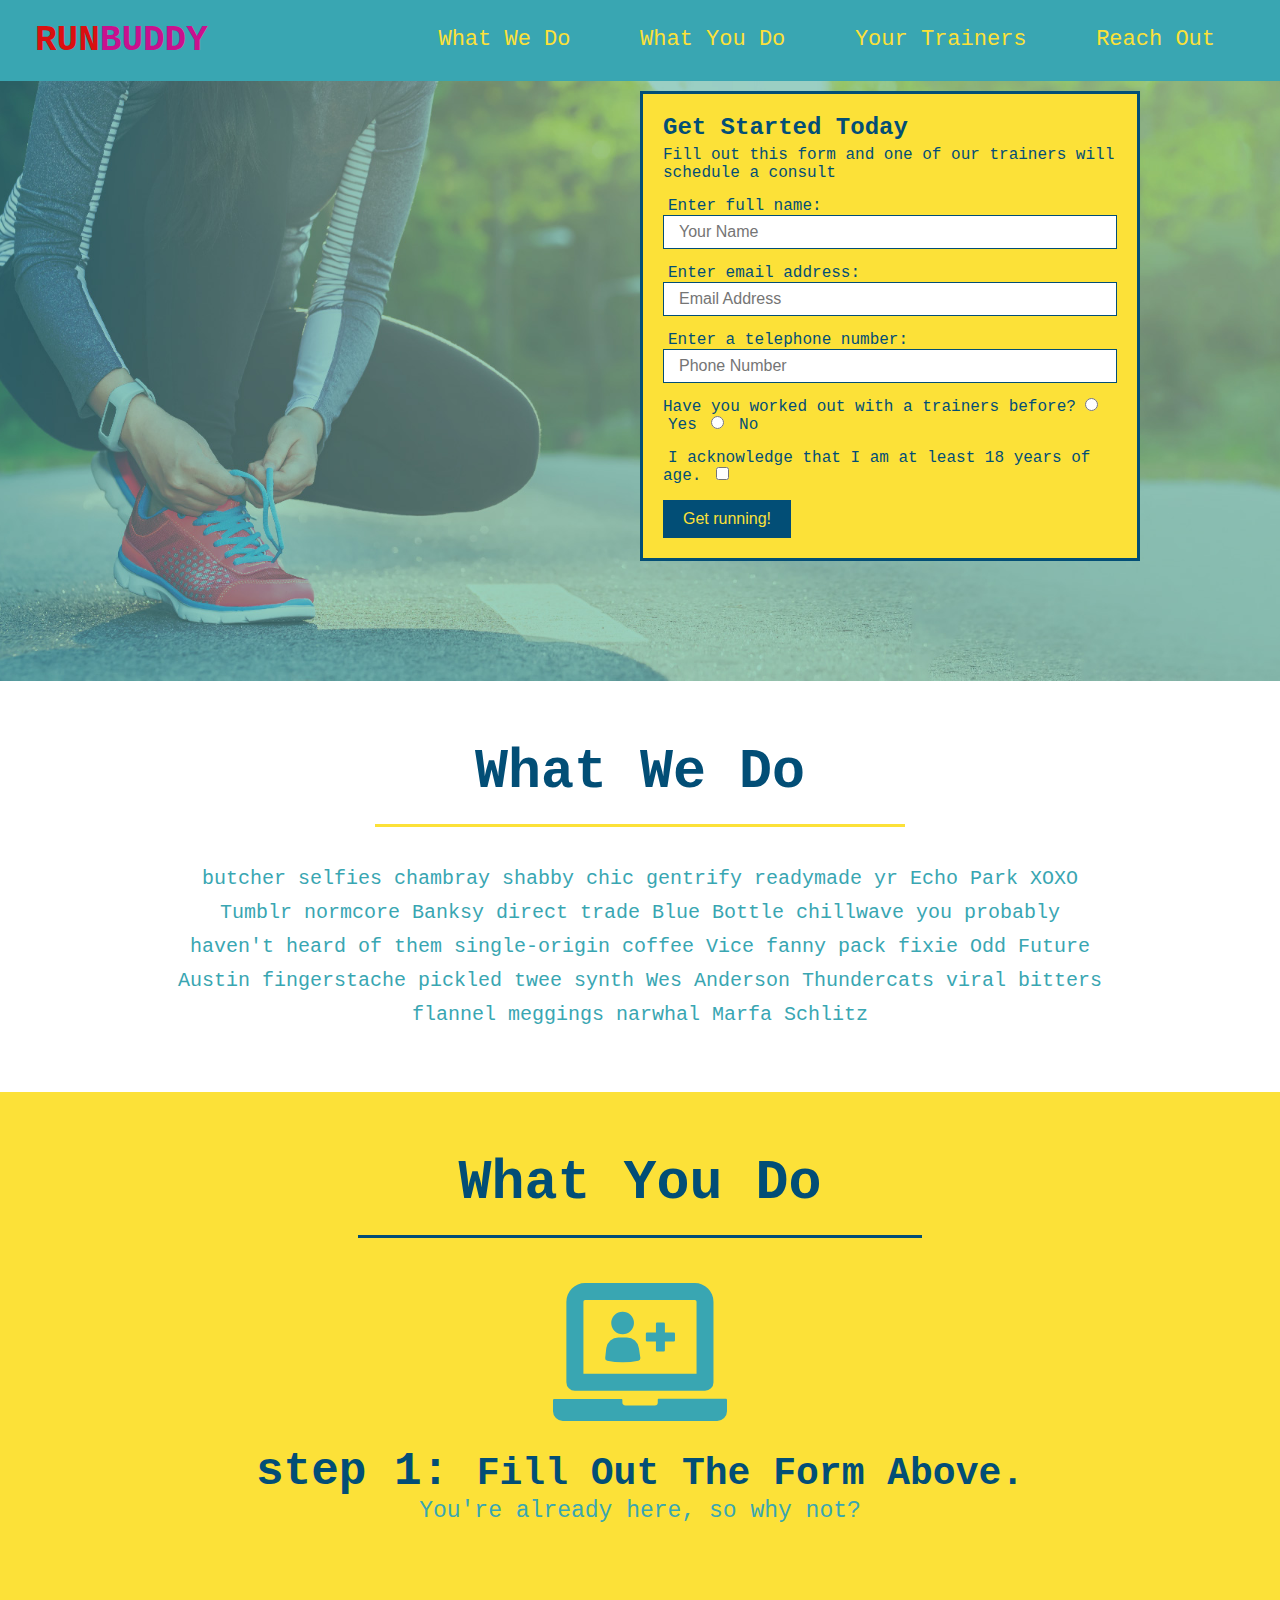
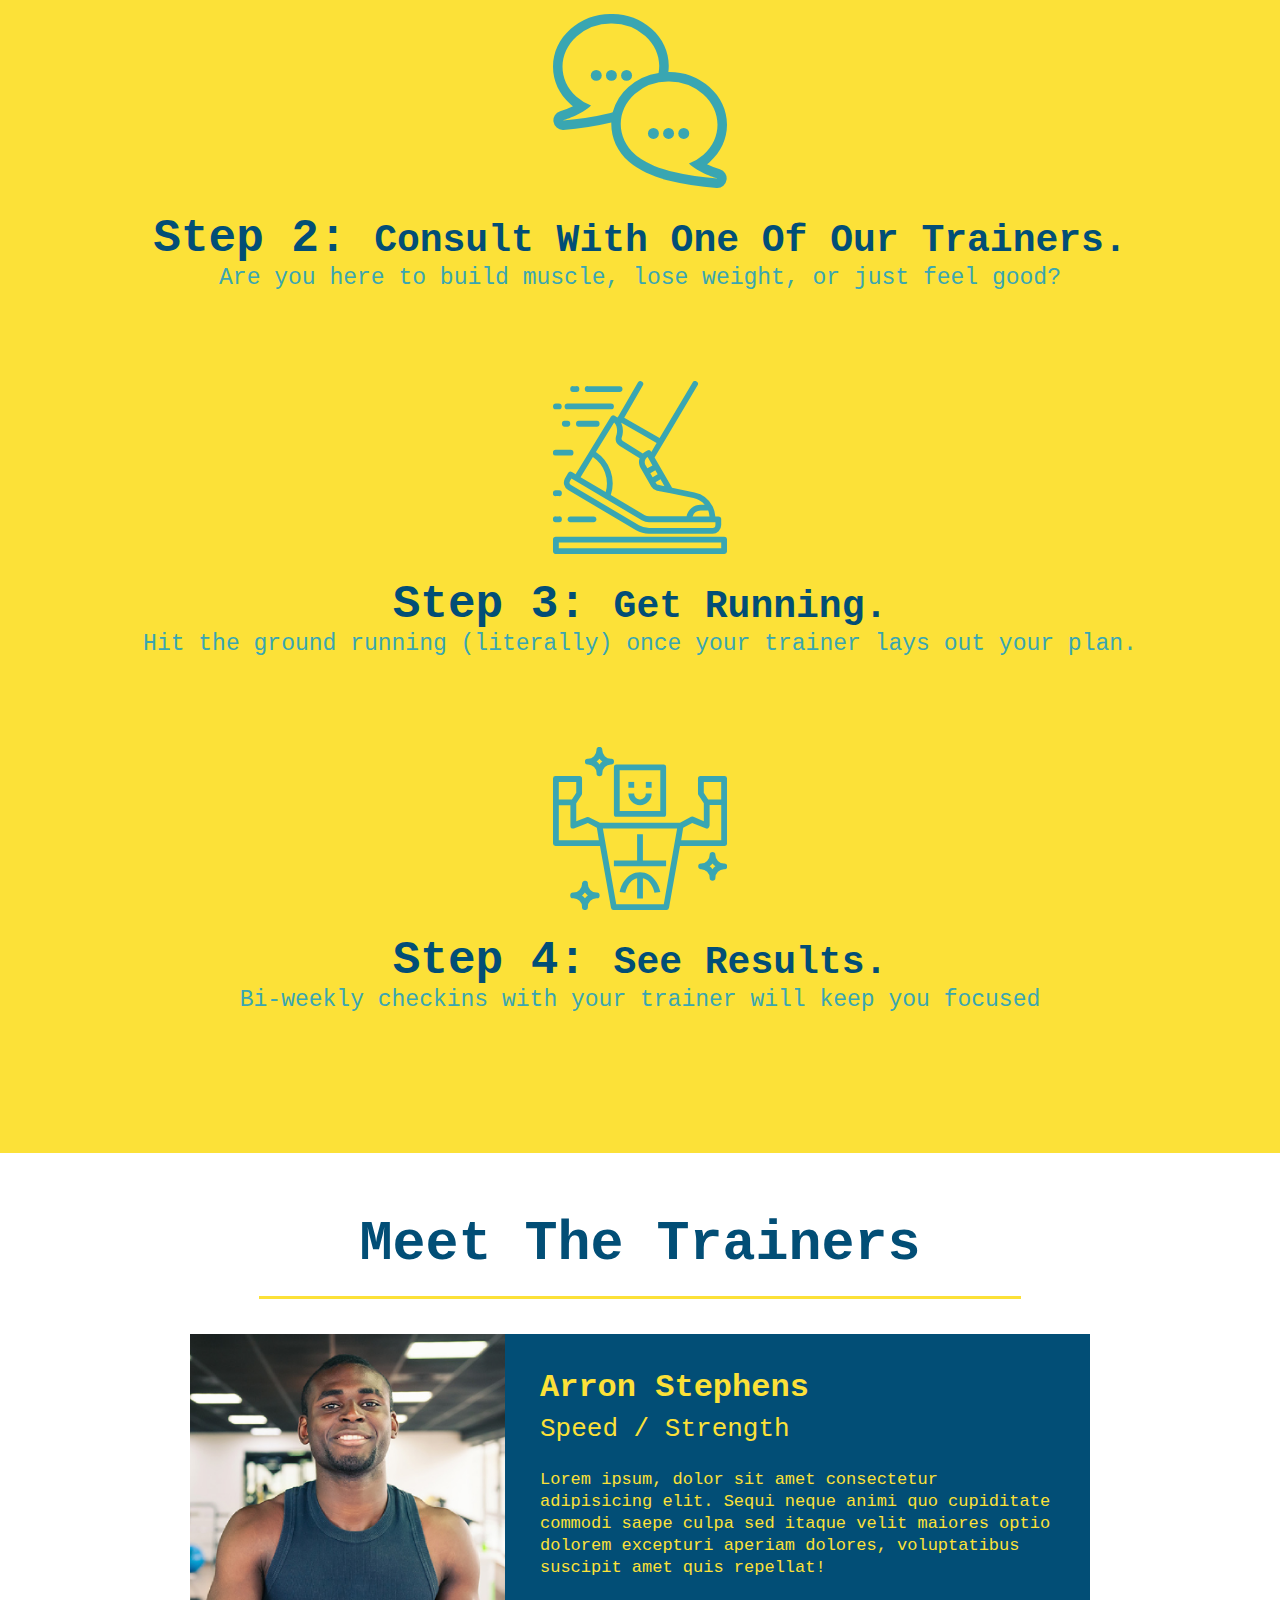
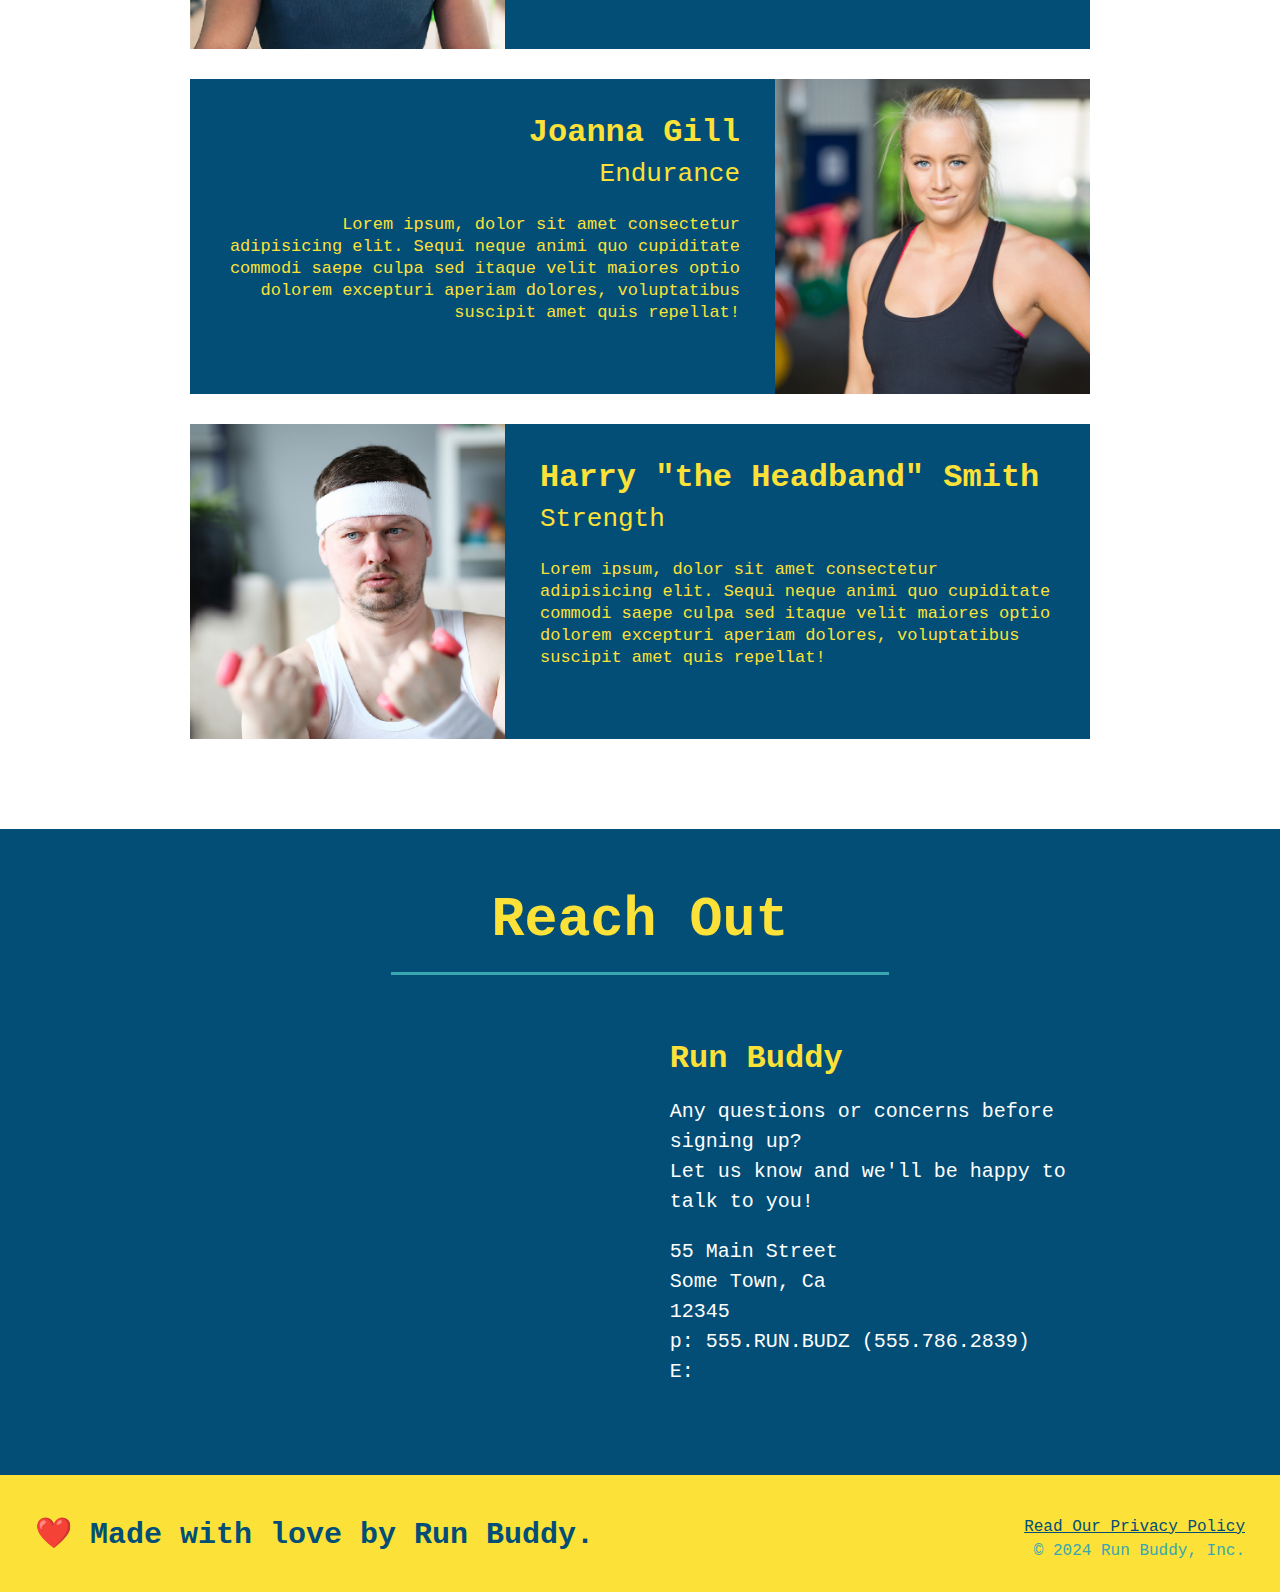
<file: 1.7/index.html>
<!DOCTYPE html>
<html lang="en">
<head>
    <meta charset="UTF-8">
    <meta name="viewport" content="width=device-width, initial-scale=1.0">
    <title>Run Buddy</title>
    <link rel="stylesheet" href="./assets/css/style.css">
</head>
<body>
    <!-- header -->
    <header>
       <h1>
          <a href="/"><span class="w">RUN</span><span class="e">BUDDY</span></a>
      </h1>
        <nav>
            <ul>
               <li>
                  <a href="#what-we-do">What We Do</a>
              </li>
              <li>
                 <a href="#what-you-do">What You Do</a>
              </li>
              <li>
                 <a href="#your-trainers">Your Trainers</a>
              </li>
              <li>
                 <a href="#reach-out">Reach Out</a>
              </li>
           </ul>
        </nav>
   </header>
   <!-- hero/jumbotron -->
   <section class="hero">
    <div class="hero-form">
        <h3>Get Started Today</h3>
        <p>
            Fill out this form and one of our trainers will schedule a consult
        </p>
        <form>
            <label for="name">Enter full name:</label>
            <input type="text" placeholder="Your Name" id="name" name="name" class="form-input" />
            <label for="email">Enter email address:</label>
            <input type="email" placeholder="Email Address" id="email" name="email" class="form-input" />
            <label for="phone">Enter a telephone number:</label>
            <input type="telephone" placeholder="Phone Number" name="phone" id="phone" class="form-input" />
            <p>
                Have you worked out with a trainers before?
                <input type="radio" name="trainer-confirm" id="trainer-yes" />
                <label for="trainer-yes">Yes</label>
                <input type="radio" name="trainer-confirm" id="trainer-no" />
                <label for="trainer-no">No</label>
            </p>
            <p>
                <label for="checkbox">
                    I acknowledge that I am at least 18 years of age.
                </label>
                <input type="checkbox" name="checkpoint1" id="checkbox" />
            </p>
            <button type="submit">
                Get running!
            </button>
        </form>
    </div>
   </section>
   <!-- end header -->

   <!-- "what we do" -->
   <section id="what-we-do" class="intro">
    <h2 class="section-title primary-border">What We Do</h2>
    <p>
      butcher selfies chambray shabby chic gentrify readymade yr Echo Park XOXO Tumblr normcore Banksy direct trade Blue
      Bottle chillwave you probably haven't heard of them single-origin coffee Vice fanny pack fixie Odd Future Austin
      fingerstache pickled twee synth Wes Anderson Thundercats viral bitters flannel meggings narwhal Marfa Schlitz
    </p>
   </section>

   <!-- "what you do" -->
   <section id="what-you-do" class="steps">
    <h2 class="section-title section-border">What You Do </h2>
    <div>
        <img src="./assets/images/step-1.svg" alt="step1 photo">
        <h3>step 1: <span>Fill Out The Form Above.</span></h3>
        <p>You're already here, so why not?</p>
    </div>
    <div>
        <img src="./assets/images/step-2.svg" alt="step2 photo" />
        <h3>Step 2: <span>Consult With One Of Our Trainers.</span></h3>
        <p>Are you here to build muscle, lose weight, or just feel good?</p>
    </div>
    <div>
        <img src="./assets/images/step-3.svg" alt="step3 photo" />
        <h3>Step 3: <span>Get Running.</span></h3>
        <p>Hit the ground running (literally) once your trainer lays out your plan.</p>
    </div>
    <div>
        <img src="./assets/images/step-4.svg" alt="step4 photo" />
        <h3>Step 4: <span>See Results.</span></h3>
        <p>Bi-weekly checkins with your trainer will keep you focused</p>
    </div>
   </section>
<!-- meet the trainers -->
   <section id="your-trainers" class="trainers">
    <h2 class="section-title primary-border">
        Meet The Trainers
    </h2>
    <article class="trainer">
        <img src="./assets/images/trainer-1.jpg" alt="trainer1 photo" />
        <div class="trainer-bio text-left">
            <h3>Arron Stephens</h3>
            <h4>Speed / Strength</h4>
            <p>Lorem ipsum, dolor sit amet consectetur adipisicing elit. Sequi neque animi quo cupiditate commodi saepe culpa sed itaque velit maiores optio dolorem excepturi aperiam dolores, voluptatibus suscipit amet quis repellat!</p>
        </div>
    </article>

    <article class="trainer">
        <div class="trainer-bio text-right">
            <h3>Joanna Gill</h3>
            <h4>Endurance</h4>
            <p>Lorem ipsum, dolor sit amet consectetur adipisicing elit. Sequi neque animi quo cupiditate commodi saepe culpa sed itaque velit maiores optio dolorem excepturi aperiam dolores, voluptatibus suscipit amet quis repellat!</p>
        </div>
        <img src="./assets/images/trainer-2.jpg" alt="trainer2 photo" />
    </article>
<!-- trainers -->
    <article class="trainer">
        <img src="./assets/images/trainer-3.jpg" alt="trainer3 photo" />
        <div class="trainer-bio text-left">
            <h3>Harry "the Headband" Smith</h3>
            <h4>Strength</h4>
            <p>
                Lorem ipsum, dolor sit amet consectetur adipisicing elit. Sequi neque animi quo cupiditate commodi saepe culpa
                sed
                itaque velit maiores optio dolorem excepturi aperiam dolores, voluptatibus suscipit amet quis repellat!
            </p>
        </div>
    </article>
   </section>
<!-- reach out -->
   <section id="reach-out" class="contact">
    <h2 class="section-title secondary-border">Reach Out</h2>
    <div class="contact-info">
        <iframe
            src="https://www.google.com/maps/embed?pb=!1m18!1m12!1m3!1d3147.1079747227936!2d-120.42364418397035!3d37.92790791110593!2m3!1f0!2f0!3f0!3m2!1i1024!2i768!4f13.1!3m3!1m2!1s0x8090c49129b6ac57%3A0xb56c7eb95a2cd8bd!2sMain%20St%2C%20California%2095327!5e0!3m2!1sen!2sus!4v1616426329495!5m2!1sen!2sus"
            style="border: 0;"
            allowfullscreen=""
            loading="lazy">
        </iframe>
        <div>
            <h3>Run Buddy</h3>
            <p>
                Any questions or concerns before signing up?
               <br />
               Let us know and we'll be happy to talk to you!
            </p>
            <address>
                55 Main Street <br />
                Some Town, Ca <br />
                12345 <br />
                p: 555.RUN.BUDZ (555.786.2839) <br />
                E: <a href="mailto:"></a>
            </address>
        </div>
    </div>
   </section>

   <!-- footer -->
   <footer>
    <h2>❤️ Made with love by Run Buddy.</h2>
    <div>
        <a href="/privacy-policy.html">Read Our Privacy Policy</a><br />
        &copy; 2024 Run Buddy, Inc.
    </div>
   </footer>

</body>
</html>
</file>
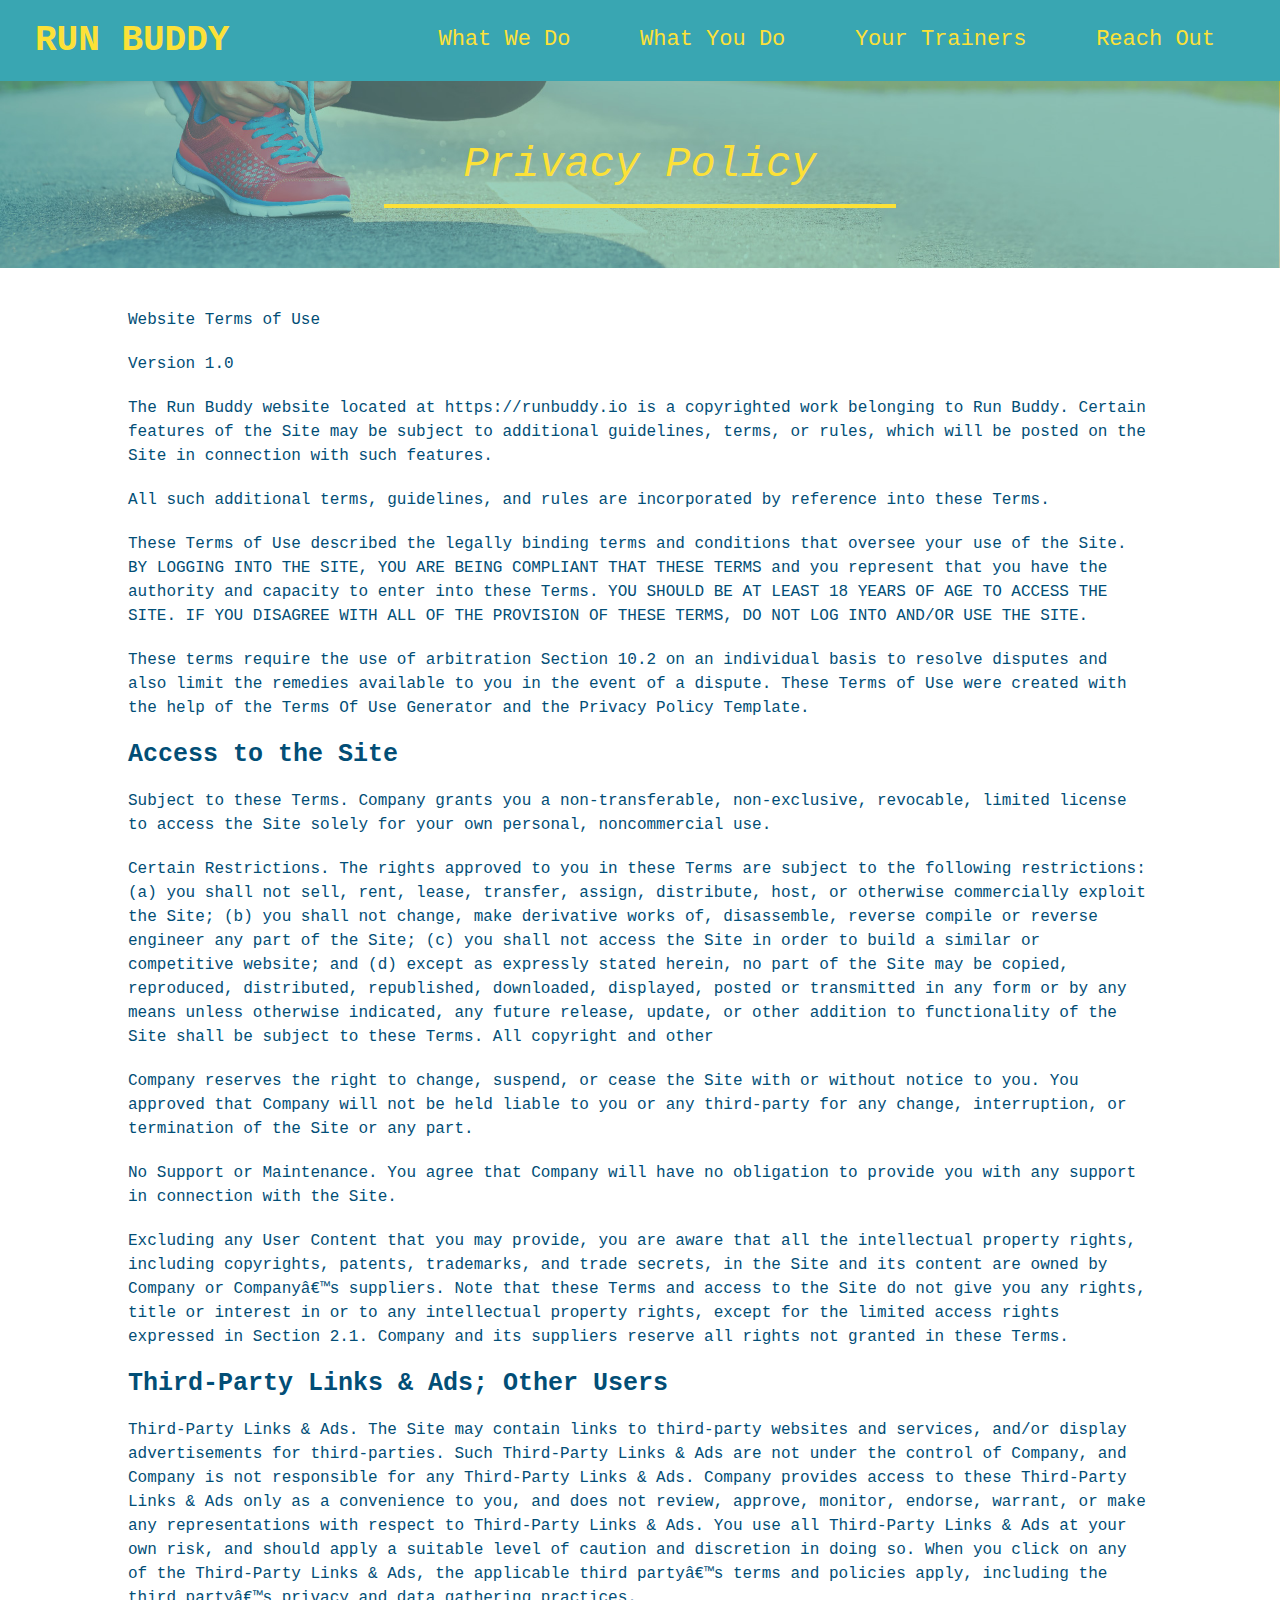
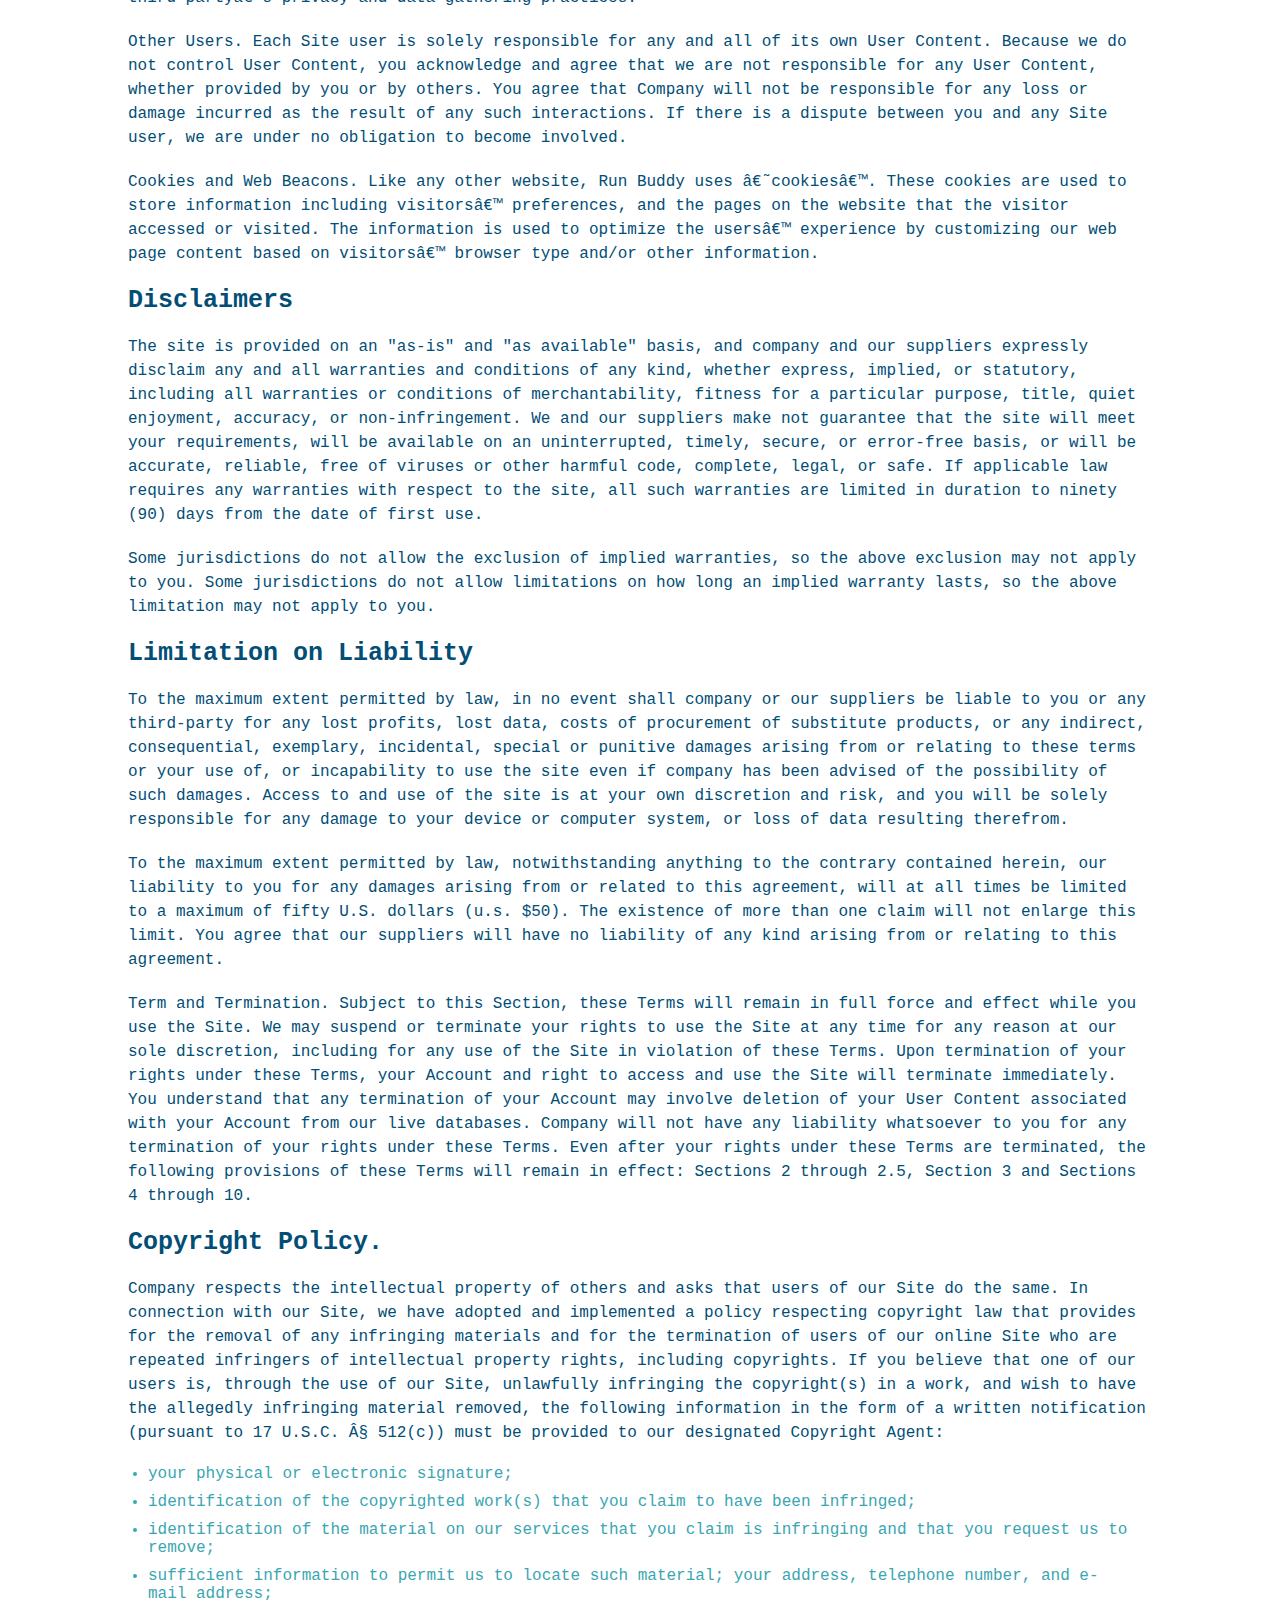
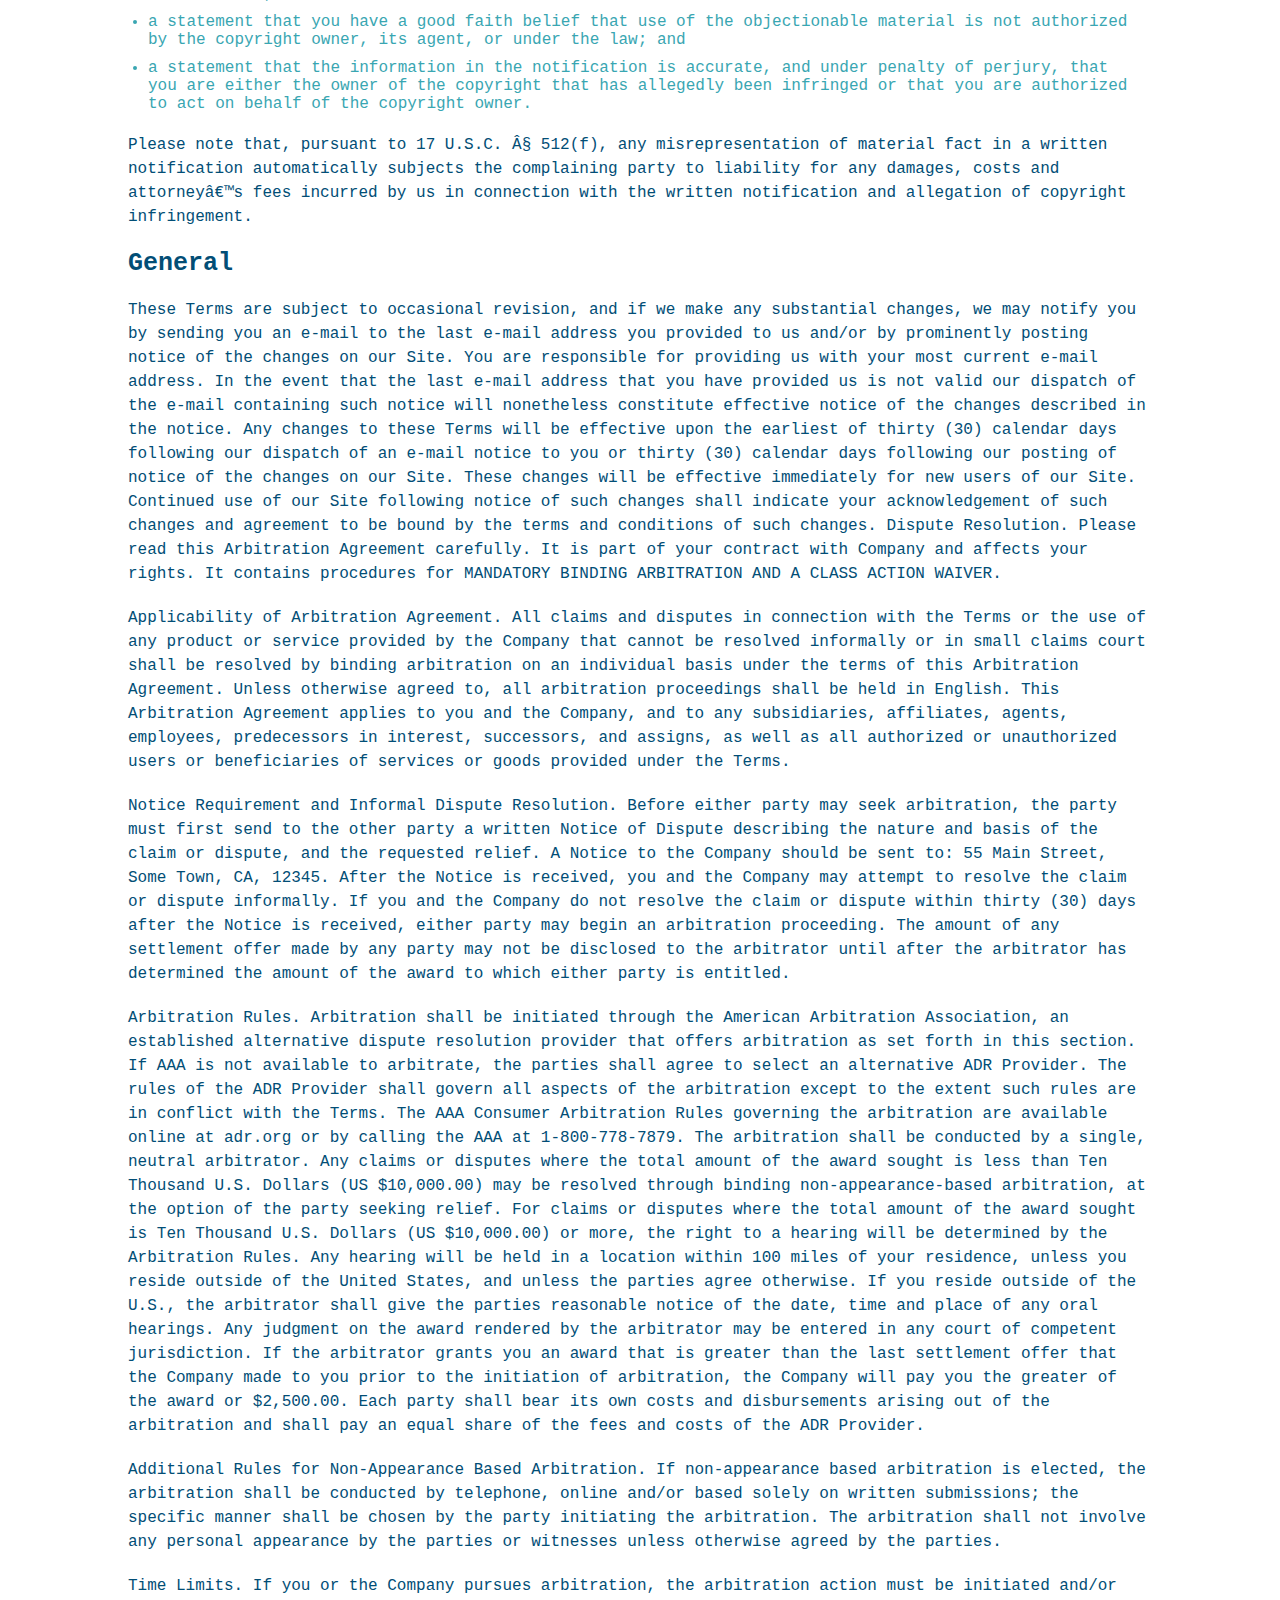
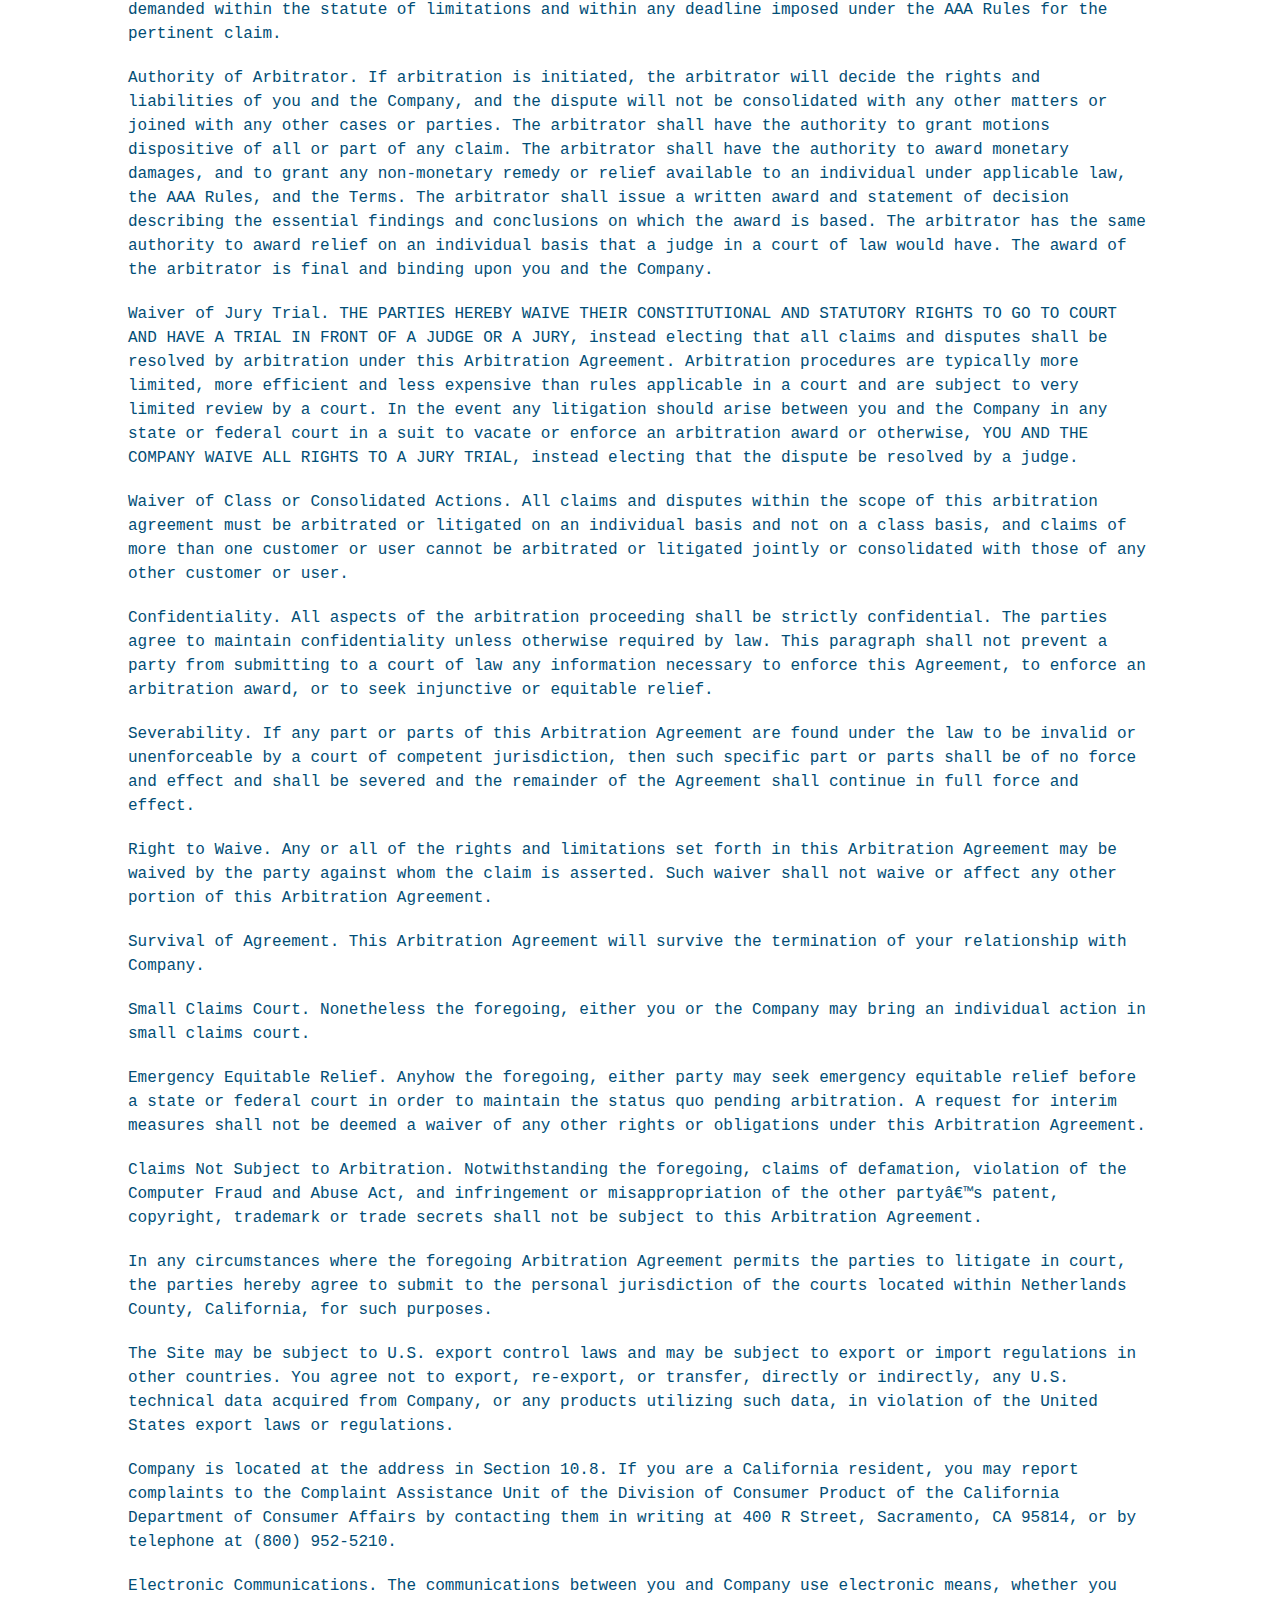
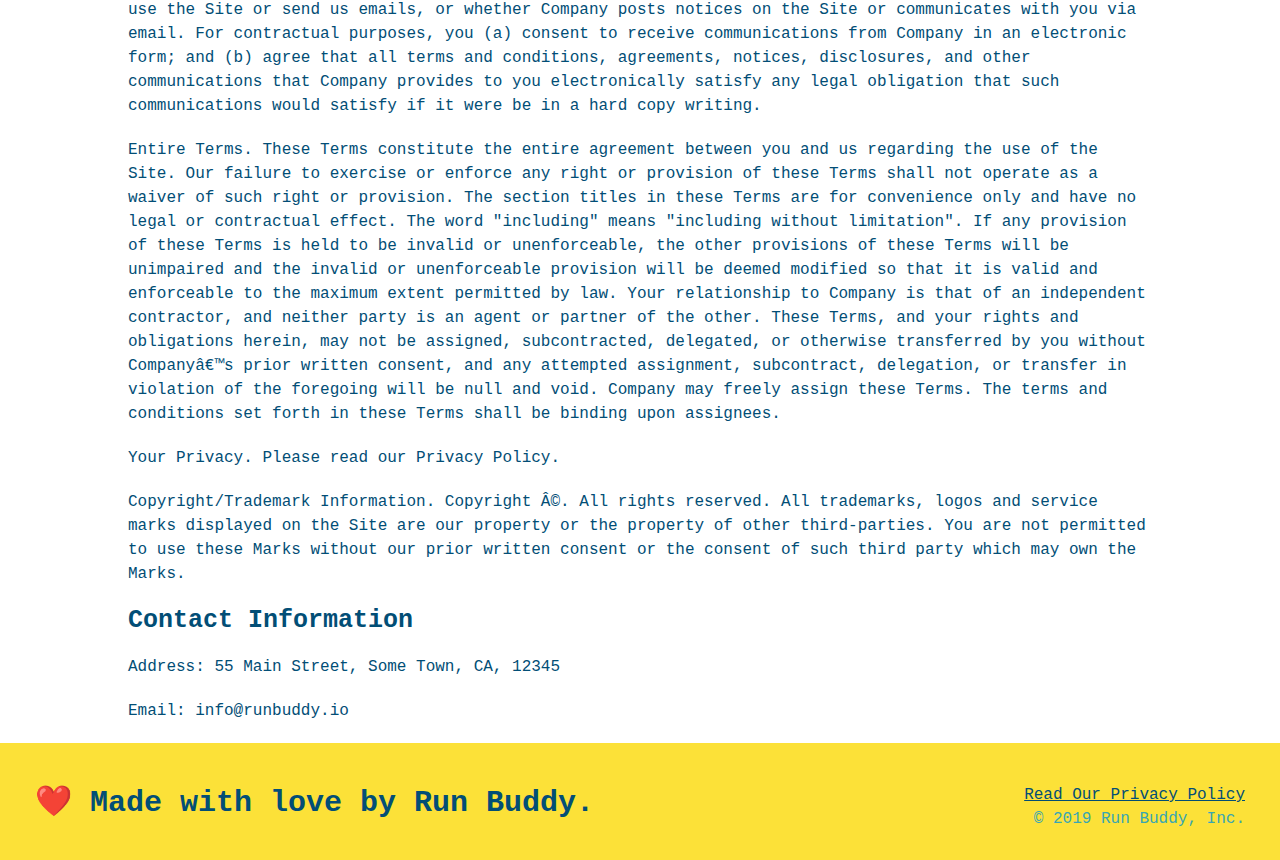
<file: privacy-policy.html>
<!DOCTYPE html>
<html lang="en">
<head>
    <meta charset="UTF-8">
    <meta name="viewport" content="width=device-width, initial-scale=1.0">
    <tittle></title>
    <link rel="stylesheet" href="./1.7/assets/css/style.css" />
    <link rel="stylesheet" href="./secondary-style.css">
</head>
<body>
    <header>
        <h1>
            <a href="/">
                RUN BUDDY
            </a>
        </h1>
        <nav>
            <ul>
                <li>
                    <a href="./index.html#what-we-do">What We Do</a>
                </li>
                <li>
                    <a href="./index.html#what-you-do">What You Do</a>
                </li>
                <li>
                    <a href="./index.html#your-trainers">Your Trainers</a>
                </li>
                <li>
                    <a href="./index.html#reach-out">Reach Out</a>
                </li>
            </ul>
        </nav>
    </header>

    <section class="hero">
        <h2 class="page-title">
            Privacy Policy
        </h2>
    </section>

    <article class="secondary-content">
        <p>
            Website Terms of Use
        </p>

        <p>
            Version 1.0
        </p>

        <p>
            The Run Buddy website located at https://runbuddy.io is a copyrighted work belonging to Run Buddy. Certain
            features of the Site may be subject to additional guidelines, terms, or rules, which will be posted on the Site
            in connection with such features.
        </p>

        <p>
            All such additional terms, guidelines, and rules are incorporated by reference into these Terms.           
        </p>

        <p>
            These Terms of Use described the legally binding terms and conditions that oversee your use of the Site. BY
            LOGGING INTO THE SITE, YOU ARE BEING COMPLIANT THAT THESE TERMS and you represent that you have the authority
            and capacity to enter into these Terms. YOU SHOULD BE AT LEAST 18 YEARS OF AGE TO ACCESS THE SITE. IF YOU
            DISAGREE WITH ALL OF THE PROVISION OF THESE TERMS, DO NOT LOG INTO AND/OR USE THE SITE.
        </p>

        <p>
            These terms require the use of arbitration Section 10.2 on an individual basis to resolve disputes and also
            limit the remedies available to you in the event of a dispute. These Terms of Use were created with the help of
            the Terms Of Use Generator and the Privacy Policy Template.
        </p>

        <h3>
            Access to the Site
        </h3>

        <p>
            Subject to these Terms. Company grants you a non-transferable, non-exclusive, revocable, limited license to
            access the Site solely for your own personal, noncommercial use.
        </p>

        <p>
            Certain Restrictions. The rights approved to you in these Terms are subject to the following restrictions: (a)
            you shall not sell, rent, lease, transfer, assign, distribute, host, or otherwise commercially exploit the Site;
            (b) you shall not change, make derivative works of, disassemble, reverse compile or reverse engineer any part of
            the Site; (c) you shall not access the Site in order to build a similar or competitive website; and (d) except
            as expressly stated herein, no part of the Site may be copied, reproduced, distributed, republished, downloaded,
            displayed, posted or transmitted in any form or by any means unless otherwise indicated, any future release,
            update, or other addition to functionality of the Site shall be subject to these Terms. All copyright and other
        </p>

        <p>
            Company reserves the right to change, suspend, or cease the Site with or without notice to you. You approved
            that Company will not be held liable to you or any third-party for any change, interruption, or termination of
            the Site or any part.
        </p>

        <p>
            No Support or Maintenance. You agree that Company will have no obligation to provide you with any support in
            connection with the Site.
        </p>

        <p>
            Excluding any User Content that you may provide, you are aware that all the intellectual property rights,
            including copyrights, patents, trademarks, and trade secrets, in the Site and its content are owned by Company
            or Companyâ€™s suppliers. Note that these Terms and access to the Site do not give you any rights, title or
            interest in or to any intellectual property rights, except for the limited access rights expressed in Section
            2.1. Company and its suppliers reserve all rights not granted in these Terms.
        </p>

        <h3>
            Third-Party Links & Ads; Other Users
        </h3>

        <p>
            Third-Party Links & Ads. The Site may contain links to third-party websites and services, and/or display
            advertisements for third-parties. Such Third-Party Links & Ads are not under the control of Company, and Company
            is not responsible for any Third-Party Links & Ads. Company provides access to these Third-Party Links & Ads
            only as a convenience to you, and does not review, approve, monitor, endorse, warrant, or make any
           representations with respect to Third-Party Links & Ads. You use all Third-Party Links & Ads at your own risk,
           and should apply a suitable level of caution and discretion in doing so. When you click on any of the
           Third-Party Links & Ads, the applicable third partyâ€™s terms and policies apply, including the third partyâ€™s
           privacy and data gathering practices.
        </p>

        <p>
            Other Users. Each Site user is solely responsible for any and all of its own User Content. Because we do not
            control User Content, you acknowledge and agree that we are not responsible for any User Content, whether
            provided by you or by others. You agree that Company will not be responsible for any loss or damage incurred as
            the result of any such interactions. If there is a dispute between you and any Site user, we are under no
            obligation to become involved.
        </p>

        <p>
            Cookies and Web Beacons. Like any other website, Run Buddy uses â€˜cookiesâ€™. These cookies are used to store
            information including visitorsâ€™ preferences, and the pages on the website that the visitor accessed or visited.
            The information is used to optimize the usersâ€™ experience by customizing our web page content based on
            visitorsâ€™
            browser type and/or other information.
        </p>

        <h3>
            Disclaimers
        </h3>

        <p>
            The site is provided on an "as-is" and "as available" basis, and company and our suppliers expressly disclaim
            any and all warranties and conditions of any kind, whether express, implied, or statutory, including all
            warranties or conditions of merchantability, fitness for a particular purpose, title, quiet enjoyment, accuracy,
            or non-infringement. We and our suppliers make not guarantee that the site will meet your requirements, will be
            available on an uninterrupted, timely, secure, or error-free basis, or will be accurate, reliable, free of
            viruses or other harmful code, complete, legal, or safe. If applicable law requires any warranties with respect
            to the site, all such warranties are limited in duration to ninety (90) days from the date of first use.
        </p>

        <p>
            Some jurisdictions do not allow the exclusion of implied warranties, so the above exclusion may not apply to
            you. Some jurisdictions do not allow limitations on how long an implied warranty lasts, so the above limitation
            may not apply to you.
        </p>

        <h3>
            Limitation on Liability
        </h3>

        <p>
            To the maximum extent permitted by law, in no event shall company or our suppliers be liable to you or any
            third-party for any lost profits, lost data, costs of procurement of substitute products, or any indirect,
            consequential, exemplary, incidental, special or punitive damages arising from or relating to these terms or
            your use of, or incapability to use the site even if company has been advised of the possibility of such
            damages. Access to and use of the site is at your own discretion and risk, and you will be solely responsible
           for any damage to your device or computer system, or loss of data resulting therefrom.
        </p>

        <p>
            To the maximum extent permitted by law, notwithstanding anything to the contrary contained herein, our liability
           to you for any damages arising from or related to this agreement, will at all times be limited to a maximum of
           fifty U.S. dollars (u.s. $50). The existence of more than one claim will not enlarge this limit. You agree that
           our suppliers will have no liability of any kind arising from or relating to this agreement.
        </p>

        <p>
            Term and Termination. Subject to this Section, these Terms will remain in full force and effect while you use
            the Site. We may suspend or terminate your rights to use the Site at any time for any reason at our sole
            discretion, including for any use of the Site in violation of these Terms. Upon termination of your rights under
            these Terms, your Account and right to access and use the Site will terminate immediately. You understand that
            any termination of your Account may involve deletion of your User Content associated with your Account from our
            live databases. Company will not have any liability whatsoever to you for any termination of your rights under
            these Terms. Even after your rights under these Terms are terminated, the following provisions of these Terms
            will remain in effect: Sections 2 through 2.5, Section 3 and Sections 4 through 10.
        </p>

        <h3>
            Copyright Policy.
        </h3>

        <p>
            Company respects the intellectual property of others and asks that users of our Site do the same. In connection
            with our Site, we have adopted and implemented a policy respecting copyright law that provides for the removal
            of any infringing materials and for the termination of users of our online Site who are repeated infringers of
            intellectual property rights, including copyrights. If you believe that one of our users is, through the use of
            our Site, unlawfully infringing the copyright(s) in a work, and wish to have the allegedly infringing material
            removed, the following information in the form of a written notification (pursuant to 17 U.S.C. Â§ 512(c)) must
            be provided to our designated Copyright Agent:
        </p>

        <ul>
            <li>
                your physical or electronic signature;
            </li>
            <li>
                identification of the copyrighted work(s) that you claim to have been infringed;
            </li>
            <li>
                identification of the material on our services that you claim is infringing and that you request us to remove;
            </li>
            <li>
                sufficient information to permit us to locate such material; your address, telephone number, and e-mail
                address;
            </li>
            <li>
                a statement that you have a good faith belief that use of the objectionable material is not authorized by the
                copyright owner, its agent, or under the law; and
            </li>
            <li>
                a statement that the information in the notification is accurate, and under penalty of perjury, that you are
                either the owner of the copyright that has allegedly been infringed or that you are authorized to act on
                behalf of the copyright owner.
            </li>
        </ul>

        <p>
            Please note that, pursuant to 17 U.S.C. Â§ 512(f), any misrepresentation of material fact in a written
            notification automatically subjects the complaining party to liability for any damages, costs and attorneyâ€™s
            fees incurred by us in connection with the written notification and allegation of copyright infringement.
        </p>

        <h3>
            General
        </h3>

        <p>
            These Terms are subject to occasional revision, and if we make any substantial changes, we may notify you by
            sending you an e-mail to the last e-mail address you provided to us and/or by prominently posting notice of the
            changes on our Site. You are responsible for providing us with your most current e-mail address. In the event
            that the last e-mail address that you have provided us is not valid our dispatch of the e-mail containing such
            notice will nonetheless constitute effective notice of the changes described in the notice. Any changes to these
            Terms will be effective upon the earliest of thirty (30) calendar days following our dispatch of an e-mail
            notice to you or thirty (30) calendar days following our posting of notice of the changes on our Site. These
            changes will be effective immediately for new users of our Site. Continued use of our Site following notice of
            such changes shall indicate your acknowledgement of such changes and agreement to be bound by the terms and
            conditions of such changes. Dispute Resolution. Please read this Arbitration Agreement carefully. It is part of
            your contract with Company and affects your rights. It contains procedures for MANDATORY BINDING ARBITRATION AND
            A CLASS ACTION WAIVER.
        </p>

        <p>
            Applicability of Arbitration Agreement. All claims and disputes in connection with the Terms or the use of any
            product or service provided by the Company that cannot be resolved informally or in small claims court shall be
            resolved by binding arbitration on an individual basis under the terms of this Arbitration Agreement. Unless
            otherwise agreed to, all arbitration proceedings shall be held in English. This Arbitration Agreement applies to
            you and the Company, and to any subsidiaries, affiliates, agents, employees, predecessors in interest,
            successors, and assigns, as well as all authorized or unauthorized users or beneficiaries of services or goods
            provided under the Terms.
          </p>
      
          <p>
            Notice Requirement and Informal Dispute Resolution. Before either party may seek arbitration, the party must
            first send to the other party a written Notice of Dispute describing the nature and basis of the claim or
            dispute, and the requested relief. A Notice to the Company should be sent to: 55 Main Street, Some Town, CA,
            12345. After the Notice is received, you and the Company may attempt to resolve the claim or dispute informally.
            If you and the Company do not resolve the claim or dispute within thirty (30) days after the Notice is received,
            either party may begin an arbitration proceeding. The amount of any settlement offer made by any party may not
            be disclosed to the arbitrator until after the arbitrator has determined the amount of the award to which either
            party is entitled.
          </p>
      
          <p>
            Arbitration Rules. Arbitration shall be initiated through the American Arbitration Association, an established
            alternative dispute resolution provider that offers arbitration as set forth in this section. If AAA is not
            available to arbitrate, the parties shall agree to select an alternative ADR Provider. The rules of the ADR
            Provider shall govern all aspects of the arbitration except to the extent such rules are in conflict with the
            Terms. The AAA Consumer Arbitration Rules governing the arbitration are available online at adr.org or by
            calling the AAA at 1-800-778-7879. The arbitration shall be conducted by a single, neutral arbitrator. Any
            claims or disputes where the total amount of the award sought is less than Ten Thousand U.S. Dollars (US
            $10,000.00) may be resolved through binding non-appearance-based arbitration, at the option of the party seeking
            relief. For claims or disputes where the total amount of the award sought is Ten Thousand U.S. Dollars (US
            $10,000.00) or more, the right to a hearing will be determined by the Arbitration Rules. Any hearing will be
            held in a location within 100 miles of your residence, unless you reside outside of the United States, and
            unless the parties agree otherwise. If you reside outside of the U.S., the arbitrator shall give the parties
            reasonable notice of the date, time and place of any oral hearings. Any judgment on the award rendered by the
            arbitrator may be entered in any court of competent jurisdiction. If the arbitrator grants you an award that is
            greater than the last settlement offer that the Company made to you prior to the initiation of arbitration, the
            Company will pay you the greater of the award or $2,500.00. Each party shall bear its own costs and
            disbursements arising out of the arbitration and shall pay an equal share of the fees and costs of the ADR
            Provider.
          </p>
      
          <p>
            Additional Rules for Non-Appearance Based Arbitration. If non-appearance based arbitration is elected, the
            arbitration shall be conducted by telephone, online and/or based solely on written submissions; the specific
            manner shall be chosen by the party initiating the arbitration. The arbitration shall not involve any personal
            appearance by the parties or witnesses unless otherwise agreed by the parties.
          </p>
      
          <p>
            Time Limits. If you or the Company pursues arbitration, the arbitration action must be initiated and/or demanded
            within the statute of limitations and within any deadline imposed under the AAA Rules for the pertinent claim.
          </p>
      
          <p>
            Authority of Arbitrator. If arbitration is initiated, the arbitrator will decide the rights and liabilities of
            you and the Company, and the dispute will not be consolidated with any other matters or joined with any other
            cases or parties. The arbitrator shall have the authority to grant motions dispositive of all or part of any
            claim. The arbitrator shall have the authority to award monetary damages, and to grant any non-monetary remedy
            or relief available to an individual under applicable law, the AAA Rules, and the Terms. The arbitrator shall
            issue a written award and statement of decision describing the essential findings and conclusions on which the
            award is based. The arbitrator has the same authority to award relief on an individual basis that a judge in a
            court of law would have. The award of the arbitrator is final and binding upon you and the Company.
          </p>
      
          <p>
            Waiver of Jury Trial. THE PARTIES HEREBY WAIVE THEIR CONSTITUTIONAL AND STATUTORY RIGHTS TO GO TO COURT AND HAVE
            A TRIAL IN FRONT OF A JUDGE OR A JURY, instead electing that all claims and disputes shall be resolved by
            arbitration under this Arbitration Agreement. Arbitration procedures are typically more limited, more efficient
            and less expensive than rules applicable in a court and are subject to very limited review by a court. In the
            event any litigation should arise between you and the Company in any state or federal court in a suit to vacate
            or enforce an arbitration award or otherwise, YOU AND THE COMPANY WAIVE ALL RIGHTS TO A JURY TRIAL, instead
            electing that the dispute be resolved by a judge.
          </p>
      
          <p>
            Waiver of Class or Consolidated Actions. All claims and disputes within the scope of this arbitration agreement
            must be arbitrated or litigated on an individual basis and not on a class basis, and claims of more than one
            customer or user cannot be arbitrated or litigated jointly or consolidated with those of any other customer or
            user.
          </p>
      
          <p>
            Confidentiality. All aspects of the arbitration proceeding shall be strictly confidential. The parties agree to
            maintain confidentiality unless otherwise required by law. This paragraph shall not prevent a party from
            submitting to a court of law any information necessary to enforce this Agreement, to enforce an arbitration
            award, or to seek injunctive or equitable relief.
          </p>
      
          <p>
            Severability. If any part or parts of this Arbitration Agreement are found under the law to be invalid or
            unenforceable by a court of competent jurisdiction, then such specific part or parts shall be of no force and
            effect and shall be severed and the remainder of the Agreement shall continue in full force and effect.
          </p>
      
          <p>
            Right to Waive. Any or all of the rights and limitations set forth in this Arbitration Agreement may be waived
            by the party against whom the claim is asserted. Such waiver shall not waive or affect any other portion of this
            Arbitration Agreement.
          </p>
      
          <p>
            Survival of Agreement. This Arbitration Agreement will survive the termination of your relationship with
            Company.
          </p>
      
          <p>
            Small Claims Court. Nonetheless the foregoing, either you or the Company may bring an individual action in small
            claims court.
          </p>
      
          <p>
            Emergency Equitable Relief. Anyhow the foregoing, either party may seek emergency equitable relief before a
            state or federal court in order to maintain the status quo pending arbitration. A request for interim measures
            shall not be deemed a waiver of any other rights or obligations under this Arbitration Agreement.
          </p>
      
          <p>
            Claims Not Subject to Arbitration. Notwithstanding the foregoing, claims of defamation, violation of the
            Computer Fraud and Abuse Act, and infringement or misappropriation of the other partyâ€™s patent, copyright,
            trademark or trade secrets shall not be subject to this Arbitration Agreement.
          </p>
      
          <p>
            In any circumstances where the foregoing Arbitration Agreement permits the parties to litigate in court, the
            parties hereby agree to submit to the personal jurisdiction of the courts located within Netherlands County,
            California, for such purposes.
          </p>
      
          <p>
            The Site may be subject to U.S. export control laws and may be subject to export or import regulations in other
            countries. You agree not to export, re-export, or transfer, directly or indirectly, any U.S. technical data
            acquired from Company, or any products utilizing such data, in violation of the United States export laws or
            regulations.
          </p>
      
          <p>
            Company is located at the address in Section 10.8. If you are a California resident, you may report complaints
            to the Complaint Assistance Unit of the Division of Consumer Product of the California Department of Consumer
            Affairs by contacting them in writing at 400 R Street, Sacramento, CA 95814, or by telephone at (800) 952-5210.
          </p>
      
          <p>
            Electronic Communications. The communications between you and Company use electronic means, whether you use the
            Site or send us emails, or whether Company posts notices on the Site or communicates with you via email. For
            contractual purposes, you (a) consent to receive communications from Company in an electronic form; and (b)
            agree that all terms and conditions, agreements, notices, disclosures, and other communications that Company
            provides to you electronically satisfy any legal obligation that such communications would satisfy if it were be
            in a hard copy writing.
          </p>
      
          <p>
            Entire Terms. These Terms constitute the entire agreement between you and us regarding the use of the Site. Our
            failure to exercise or enforce any right or provision of these Terms shall not operate as a waiver of such right
            or provision. The section titles in these Terms are for convenience only and have no legal or contractual
            effect. The word "including" means "including without limitation". If any provision of these Terms is held to be
            invalid or unenforceable, the other provisions of these Terms will be unimpaired and the invalid or
            unenforceable provision will be deemed modified so that it is valid and enforceable to the maximum extent
            permitted by law. Your relationship to Company is that of an independent contractor, and neither party is an
            agent or partner of the other. These Terms, and your rights and obligations herein, may not be assigned,
            subcontracted, delegated, or otherwise transferred by you without Companyâ€™s prior written consent, and any
            attempted assignment, subcontract, delegation, or transfer in violation of the foregoing will be null and void.
            Company may freely assign these Terms. The terms and conditions set forth in these Terms shall be binding upon
            assignees.
          </p>
      
          <p>
            Your Privacy. Please read our Privacy Policy.
          </p>
      
          <p>
            Copyright/Trademark Information. Copyright Â©. All rights reserved. All trademarks, logos and service marks
            displayed on the Site are our property or the property of other third-parties. You are not permitted to use
            these Marks without our prior written consent or the consent of such third party which may own the Marks.
          </p>
      
          <h3>
            Contact Information
          </h3>
      
          <p>
            Address: 55 Main Street, Some Town, CA, 12345
          </p>
      
          <p>
            Email: info@runbuddy.io
          </p>
      
        </article>
      
      
        <!-- footer -->
        <footer>
          <h2>❤️ Made with love by Run Buddy.</h2>
          <div>
            <a href="#">Read Our Privacy Policy</a><br />
            &copy; 2019 Run Buddy, Inc.
          </div>
        </footer>
      </body>
      
      </html>
    </article>
    
</body>
</html>
</file>
<file: 1.7/assets/css/style.css>
* {
    margin: 0;
    padding: 0;
    box-sizing: border-box;
}

body {
    color: #39a6b2;
    font-family: 'Courier New', Courier, monospace;
}

header {
    padding: 20px 35px;
    background-color: #39a6b2;
}
header h1 {
    font-weight: bold;
    font-size: 36px;
    color: #fce138;
    margin: 0;
    display: inline;
}
header a {
    text-decoration: none;
    color: #fce138;
}
header nav {
    float: right;
    margin: 7px 0;
}
header nav ul li {
    display: inline;
}
header nav ul li a {
    margin: 0 30px;
    font-weight: lighter;
    font-size: 22px;
}

footer {
    background: #fce138;
    width: 100%;
    padding: 40px 35px;
}
footer h2 {
    display: inline;
    color: #024e76;
    font-size: 30px;
    margin: 0;
}
footer div {
    float: right;
    line-height: 1.5;
    text-align: right;
}
footer a {
    color: #024e76;
}
section {
    padding: 60px;
}
.hero {
    background-image: url("../images/hero-bg.jpg");
    height: 600px;
    background-size: cover;
    background-position: center;
    position: relative;
}
.hero-form {
    border: 3px solid #024e76;
    background-color: #fce138;
    padding: 20px;
    width: 500px;
    color: #024e76;
    bottom: 120px;
    position: absolute;
    right: 140px;
}
.hero-form h3 {
    font-size: 24px;
    margin: 0;
}
.hero-form p {
    margin: 5px 0 15px 0;
}
.form-input {
  border: 1px solid #024e76;
  display: block;
  padding: 7px 15px;
  font-size: 16px;
  color: #024e76;
  width: 100%;
  margin-bottom: 15px;
}
.hero-form label {
    margin: 0 5px;
}
.hero-form button {
    color: #fce138;
    background-color: #024e76;
    border: none;
    padding: 10px 20px;
    font-size: 16px;
}
.intro {
    text-align: center;
}
.intro p {
  line-height: 1.7;
  color: #39a6b2;
  width: 80%;
  font-size: 20px;
  margin: 0 auto;
}
.steps {
    text-align: center;
    background: #fce138;
}
  
.steps div {
    margin-bottom: 80px;
}
  
.steps img {
    width: 15%;
    margin: 10px 0;
 }
  
.steps h3 {
    color: #024e76;
    font-size: 46px;
    margin-top: 10px;
}
  
.steps p {
    color: #39a6b2;
    font-size: 23px;
}
  
.steps span {
    font-size: 38px;
}
  
.section-title {
    font-size: 55px;
    color: #024e76;
    margin-bottom: 35px;
    padding: 0 100px 20px 100px;
    display: inline-block;
    border-bottom: 3px solid;
}
  
.primary-border {
    border-color: #fce138;
}
  
.secondary-border {
    border-color: #39a6b2;
}
  
.trainers {
    text-align: center;
}
  
.trainer {
    width: 900px;
    margin: 0 auto 30px auto;
    background: #024e76;
    color: #fce138;
    overflow: auto;
}
  
.trainer img {
    width: 35%;
    float: left;
}
  
.trainer-bio {
    padding: 35px;
    float: left;
    width: 65%;
}
  
.trainer-bio h3 {
    font-size: 32px;
    margin-bottom: 8px;
}
  
.trainer-bio h4 {
    font-weight: lighter;
    font-size: 26px;
    margin-bottom: 25px;
}
  
.trainer-bio p {
    font-size: 17px;
    line-height: 1.3;
}
  
.text-left {
    text-align: left;
}
  
.text-right {
    text-align: right;
}
  
.contact {
    text-align: center;
    background: #024e76;
}
  
.contact h2 {
    color: #fce138;
}
  
.contact-info iframe {
    width: 400px;
    height: 400px;
}
  
.contact-info div {
    width: 410px;
    display: inline-block;
    vertical-align: top;
    text-align: left;
    margin: 30px 0 0 60px;
    color: white;
}
  
.contact-info h3 {
    color: #fce138;
    font-size: 32px;
}
  
.contact-info p,
.contact-info address {
    margin: 20px 0;
    line-height: 1.5;
    font-size: 20px;
    font-style: normal;
}
  
.contact-info a {
    color: #fce138;
}
.w {
    color: #da1010;
}
.e {
    color: #c9108e;
}
.x {
    color: rgb(178, 34, 36);
}
.c {
    color: fuchsia;
}
.v {
    color: red;
}
</file>
<file: secondary-style.css>
.hero {
    background-position: bottom;
    height: auto;
    text-align: center;
    margin-bottom: 40px;
  }
  
  .page-title {
    color: #fce138;
    display: inline-block;
    border-bottom: 4px solid #fce138;
    padding: 0 80px 15px 80px;
    font-weight: normal;
    font-size: 42px;
    font-style: italic;
  }
  
  .secondary-content {
    width: 80%;
    margin: 0 auto;
    color: #024e76;
  }
  
  .secondary-content h3 {
    font-size: 25px;
    margin: 20px 0;
  }
  
  .secondary-content p {
    font-size: 16px;
    line-height: 1.5;
    margin: 20px 0;
  }
  
  .secondary-content ul {
    margin: 15px 20px;
  }
  
  .secondary-content li {
    color: #39a6b2;
    margin: 10px 0;
  }
</file>
